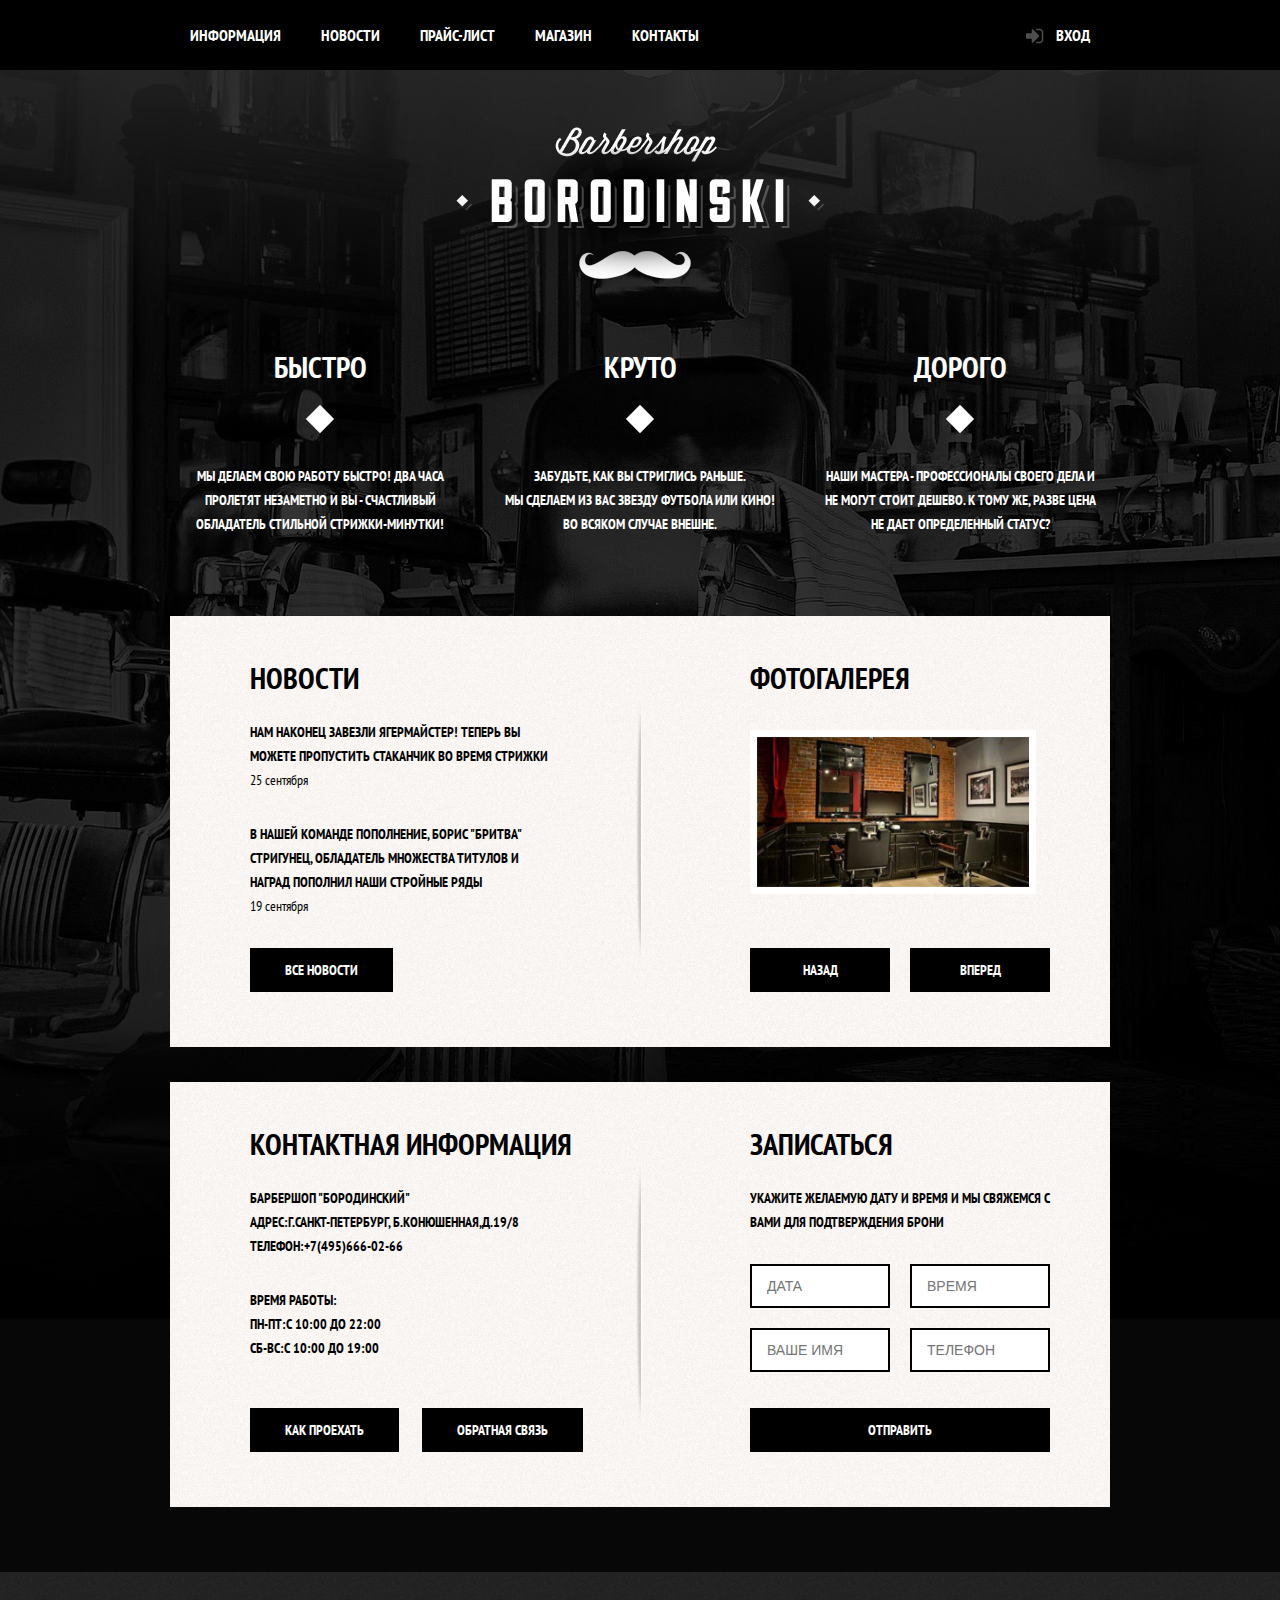
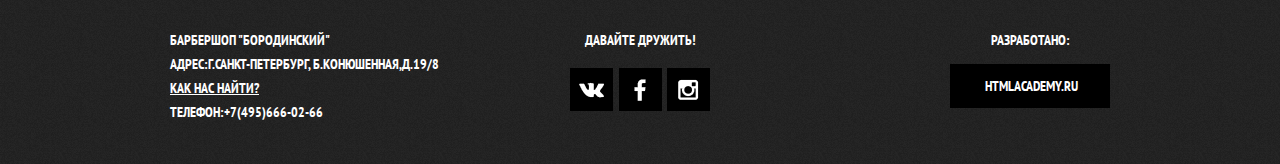
<file: index.html>
<!DOCTYPE html>
<html lang="ru">
<head>
  <meta charset="UTF-8">
  <meta name="viewport" content="width=device-width, initial-scale=1.0">
  <meta http-equiv="X-UA-Compatible" content="ie=edge">
  <link href="https://fonts.googleapis.com/css?family=PT+Sans+Narrow:400,700&amp;subset=cyrillic" rel="stylesheet">
  <link rel="stylesheet" href="css/normalize.css">
  <link rel="stylesheet" href="css/style.css">
  <title>Барбершоп</title>
</head>
<body>
  <header class="main-header">
    <div class="container">
      <nav class="main-nav">
        <ul>
          <li><a href="#">Информация</a></li>
          <li><a href="#">Новости</a></li>
          <li><a href="price.html">Прайс-лист</a></li>
          <li><a href="shop.html">Магазин</a></li>
          <li><a href="#">Контакты</a></li>
        </ul>
      </nav>
      <div class="user-block">
        <a class="login" href="#">Вход</a>
      </div>
    </div>
  </header>
  <main class="container">
    <div class="index-logo">
      <img src="img/logo.png" width="368" height="204" alt="Барбершоп">
    </div>
    <section class="features">
      <div class="features-item">
        <b class="features-title">Быстро</b>
        <p class="features-text">Мы делаем свою работу быстро! Два часа пролетят незаметно и вы - счастливый обладатель стильной стрижки-минутки!</p>
      </div>
      <div class="features-item">
        <b class="features-title">Круто</b>
        <p class="features-text">Забудьте, как вы стриглись раньше.<br> Мы сделаем из вас звезду футбола или кино!<br> Во всяком случае внешне.</p>
      </div>
      <div class="features-item">
        <b class="features-title">Дорого</b>
        <p class="features-text">Наши мастера - профессионалы своего дела и не могут стоит дешево. К тому же, разве цена не дает определенный статус?</p>
      </div>
    </section>
    <div class="main-content">
      <div class="main-content-left">
        <h2 class="main-content-title">Новости</h2>
        <ul class="news-preview">
          <li>
            <div class="news-item">
              <p>Нам наконец завезли Ягермайстер! Теперь вы можете пропустить стаканчик во время стрижки</p>
              <time datetime="2017-25-09">25 сентября</time>
            </div>
          </li>
          <li>
            <div class="news-item">
              <p>В нашей команде пополнение, Борис "Бритва" Стригунец, обладатель множества титулов и наград пополнил наши стройные ряды</p>
              <time datetime="2017-19-09">19 сентября</time>
            </div>
          </li>
        </ul>
        <a class="btn" href="#">Все новости</a>
      </div>
      <div class="main-content-right">
        <h2 class="main-content-title">Фотогалерея</h2>
        <div class="gallery">
          <figure class="gallery-content">
            <img src="img/gallery-1.jpg" width="286" height="164" alt="Изображение галереи">
          </figure>
        </div>
        <button class="btn btn-left disabled">Назад</button>
        <button class="btn btn-right">Вперед</button>
      </div>
    </div>
    <div class="main-content">
      <div class="main-content-left">
        <h2 class="main-content-title">Контактная информация</h2>
        <p class="address-top">
          Барбершоп "Бородинский"<br>
          Адрес:г.Санкт-Петербург, Б.Конюшенная,д.19/8<br>
          Телефон:+7(495)666-02-66
        </p>
        <p class="address-bottom">
          Время работы:<br>
          Пн-Пт:с 10:00 до 22:00<br>
          Сб-Вс:с 10:00 до 19:00
        </p>
        <a class="btn roadmap" href="#">Как проехать</a>
        <a class="btn contacts" href="#">Обратная связь</a>
      </div>
      <div class="main-content-right">
        <h2 class="main-content-title">Записаться</h2>
        <p class="booking-text">Укажите желаемую дату и время и мы свяжемся с вами для подтверждения брони</p>
        <form class="appointment-form" action="index.html" method="post">
          <fieldset>
            <input type="text" name="date" value="" placeholder="Дата">
            <input type="text" name="time" value="" placeholder="Время">
            <input type="text" name="name" value="" placeholder="Ваше имя">
            <input type="tel" name="phone" value="" placeholder="Телефон">
          </fieldset>
          <button class="btn" type="submit">Отправить</button>
        </form>
      </div>
    </div>
  </main>
  <footer class="main-footer">
    <div class="container">
      <section class="footer-contacts">
        <p class="footer-address">
          Барбершоп "Бородинский"<br>
          Адрес:г.Санкт-Петербург, Б.Конюшенная,д.19/8<br>
          <a href="#">Как нас найти?</a><br>
          Телефон:+7(495)666-02-66
        </p>
      </section>
      <section class="footer-social">
        <p>Давайте дружить!</p>
        <div class="social-buttons">
          <a class="social-btn social-btn-vk" href="#">Вконтакте</a>
          <a class="social-btn social-btn-fb" href="#">Фейсбук</a>
          <a class="social-btn social-btn-inst" href="#">Инстаграм</a>
        </div>
      </section>
      <section class="footer-copyright">
        <p class="by">Разработано:</p>
        <a class="btn" href="#">htmlacademy.ru</a>
      </section>
    </div>
  </footer>
  <div class="modal-login">
    <button type="button" class="modal-close" name="button"></button>
    <b>Личный кабинет</b>
    <p>Введите пожалуйста свой логин и пароль</p>
    <form class="login-form" action="" method="post">
      <input type="text" name="login" value="" placeholder="ЛОГИН">
      <input type="password" name="password" value="" placeholder="ПАРОЛЬ">
      <label class="login-remember">
        <input type="checkbox" name="checkbox" value="">
        <span class="checkbox-indicator"></span>
        <span>Запомните меня</span>
      </label>
      <a class="forgot-password" href="#">Я забыл пароль!</a>
      <button type="submit" name="button">Войти</button>
    </form>
  </div>
  <div class="modal-map">
    <button type="button" class="modal-close" name="button"></button>
    <div id="yandex-map">

    </div>
  </div>
  <div class="modal-overlay"></div>
  <script src="js/script.js"></script>
  <script type="text/javascript" charset="utf-8" async src="https://api-maps.yandex.ru/services/constructor/1.0/js/?um=constructor%3Ac2e4fb3c0dee19c74fea0923f0bda433e48ae94ba219963c6b9f2ecf062b1e25&amp;width=766&amp;height=560&amp;lang=ru_RU&amp;scroll=false&id=yandex-map"></script>
</body>
</html>
</file>
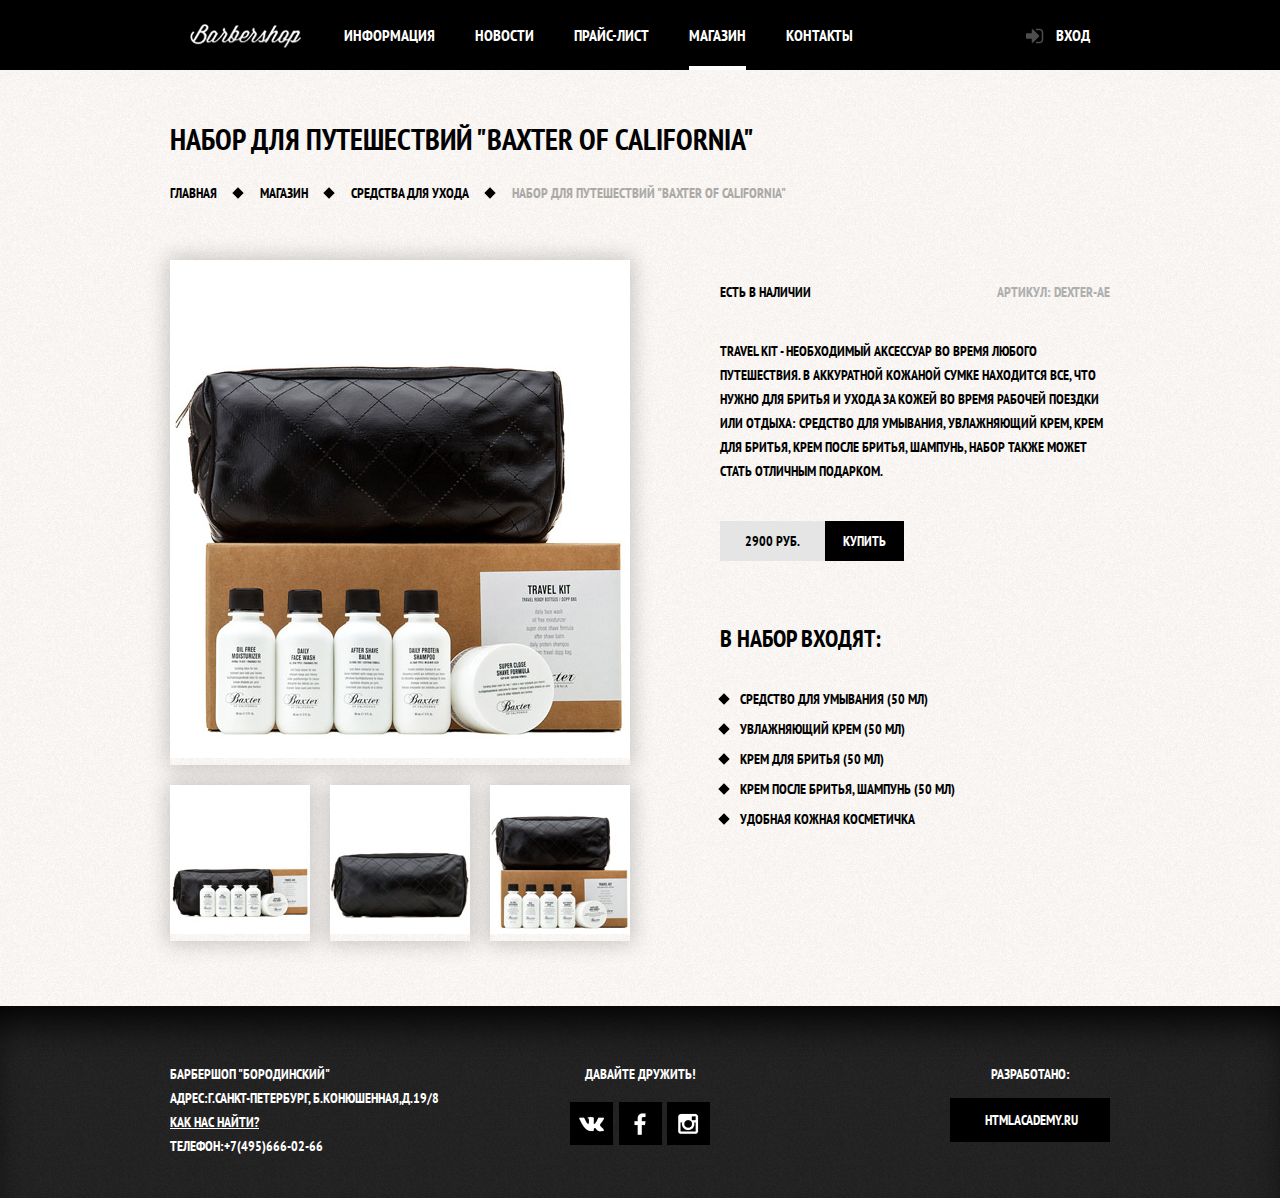
<file: item.html>
<!DOCTYPE html>
<html lang="ru">
<head>
  <meta charset="UTF-8">
  <meta name="viewport" content="width=device-width, initial-scale=1.0">
  <meta http-equiv="X-UA-Compatible" content="ie=edge">
  <link href="https://fonts.googleapis.com/css?family=PT+Sans+Narrow:400,700&amp;subset=cyrillic" rel="stylesheet">
  <link rel="stylesheet" href="css/normalize.css">
  <link rel="stylesheet" href="css/style.css">
  <title>Барбершоп</title>
</head>
<body class="inner-page">
  <header class="main-header">
    <div class="container">
      <nav class="main-nav">
        <a class="inner-logo" href="index.html">
          <img src="img/inner-logo.png" width="111" height="24" alt="">
        </a>
        <ul>
          <li><a href="#">Информация</a></li>
          <li><a href="#">Новости</a></li>
          <li><a href="price.html">Прайс-лист</a></li>
          <li class="active"><a href="shop.html">Магазин</a></li>
          <li><a href="#">Контакты</a></li>
        </ul>
      </nav>
      <div class="user-block">
        <a class="login" href="#">Вход</a>
      </div>
    </div>
  </header>
  <main class="container">
    <div class="inner-page-title">
      <h1>Набор для путешествий "Baxter of California"</h1>
      <ul class="breadcrumbs">
        <li><a href="index.html">Главная</a></li>
        <li><a href="shop.html">Магазин</a></li>
        <li><a href="#">Средства для ухода</a></li>
        <li class="current">Набор для путешествий "Baxter of California"</li>
      </ul>
    </div>
    <div class="flex-wrapper">
      <div class="item-left">
        <figure class="big-picture">
          <img src="img/items/item1/big_picture.jpg" width="460" height="498" alt="">
        </figure>
        <div class="small-pictures-row flex-wrapper">
          <figure class="small-picture">
            <img src="img/items/item1/small_picture1.jpg" width="140" height="149" alt="">
          </figure>
          <figure class="small-picture">
            <img src="img/items/item1/small_picture2.jpg" width="140" height="149" alt="">
          </figure>
          <figure class="small-picture">
            <img src="img/items/item1/small_picture3.jpg" width="140" height="149" alt="">
          </figure>
        </div>
      </div>
      <div class="item-right">
        <span class="available">Есть в наличии</span>
        <span class="item-code">Артикул: Dexter-AE</span>
        <p class="item-description">Travel Kit - необходимый аксессуар во время любого путешествия. В аккуратной кожаной сумке находится все, что нужно для бритья и ухода за кожей во время рабочей поездки или отдыха: средство для умывания, увлажняющий крем, крем для бритья, крем после бритья, шампунь, набор также может стать отличным подарком.</p>
        <div class="item-price">
          <span class="price-text">2900 руб.</span><a class="btn" href="#">Купить</a>
        </div>
        <div class="item-contains">
          <b>В набор входят:</b>
          <ul class="custom-list-1">
            <li>Средство для умывания (50 мл)</li>
            <li>Увлажняющий крем (50 мл)</li>
            <li>Крем для бритья (50 мл)</li>
            <li>Крем после бритья, шампунь (50 мл)</li>
            <li>Удобная кожная косметичка</li>
          </ul>
        </div>
      </div>
    </div>
  </main>
  <footer class="main-footer">
    <div class="container">
      <section class="footer-contacts">
        <p class="footer-address">
          Барбершоп "Бородинский"<br>
          Адрес:г.Санкт-Петербург, Б.Конюшенная,д.19/8<br>
          <a href="#">Как нас найти?</a><br>
          Телефон:+7(495)666-02-66
        </p>
      </section>
      <section class="footer-social">
        <p>Давайте дружить!</p>
        <div class="social-buttons">
          <a class="social-btn social-btn-vk" href="#">Вконтакте</a>
          <a class="social-btn social-btn-fb" href="#">Фейсбук</a>
          <a class="social-btn social-btn-inst" href="#">Инстаграм</a>
        </div>
      </section>
      <section class="footer-copyright">
        <p class="by">Разработано:</p>
        <a class="btn" href="#">htmlacademy.ru</a>
      </section>
    </div>
  </footer>
</body>
</html>
</file>
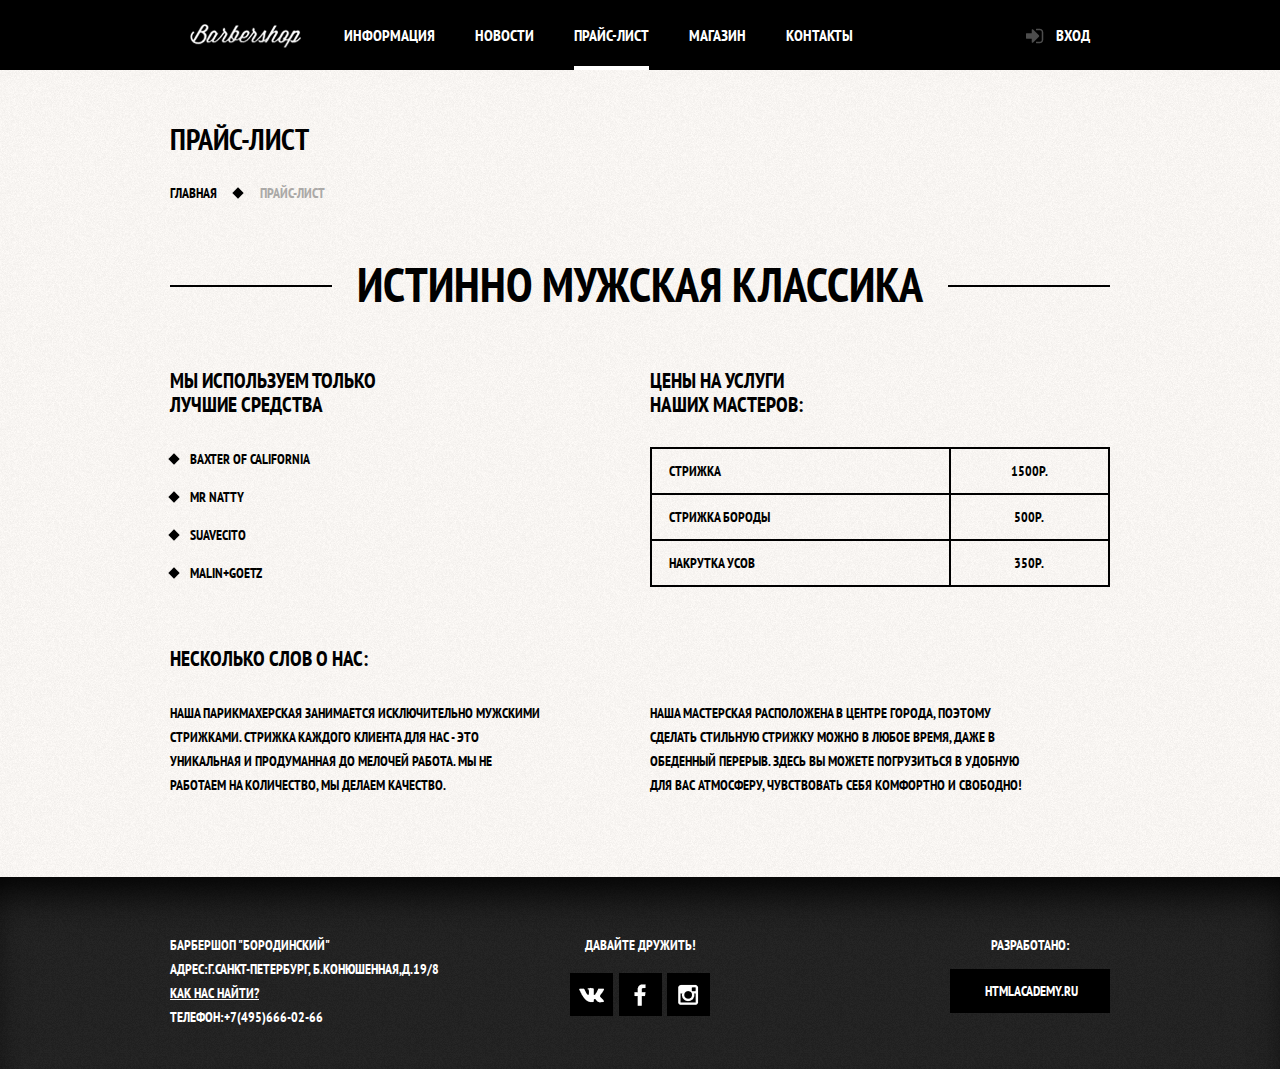
<file: price.html>
<!DOCTYPE html>
<html lang="ru">
<head>
  <meta charset="UTF-8">
  <meta name="viewport" content="width=device-width, initial-scale=1.0">
  <meta http-equiv="X-UA-Compatible" content="ie=edge">
  <link href="https://fonts.googleapis.com/css?family=PT+Sans+Narrow:400,700&amp;subset=cyrillic" rel="stylesheet">
  <link rel="stylesheet" href="css/normalize.css">
  <link rel="stylesheet" href="css/style.css">
  <title>Барбершоп</title>
</head>
<body class="inner-page">
  <header class="main-header">
    <div class="container">
      <nav class="main-nav">
        <a class="inner-logo" href="index.html">
          <img src="img/inner-logo.png" width="111" height="24" alt="">
        </a>
        <ul>
          <li><a href="#">Информация</a></li>
          <li><a href="#">Новости</a></li>
          <li class="active"><a>Прайс-лист</a></li>
          <li><a href="shop.html">Магазин</a></li>
          <li><a href="#">Контакты</a></li>
        </ul>
      </nav>
      <div class="user-block">
        <a class="login" href="#">Вход</a>
      </div>
    </div>
  </header>
  <main class="container">
    <div class="inner-page-title">
      <h1>Прайс-лист</h1>
      <ul class="breadcrumbs">
        <li><a href="index.html">Главная</a></li>
        <li class="current">Прайс-лист</li>
      </ul>
    </div>
    <div class="inner-content">
      <div class="big-slogan">
        <h1>Истинно мужская классика</h1>
      </div>
      <div class="clearfix">
        <div class="left-column">
          <h2>Мы используем только<br> лучшие средства</h2>
          <ul class="custom-list-1">
            <li>Baxter of California</li>
            <li>Mr Natty</li>
            <li>Suavecito</li>
            <li>Malin+Goetz</li>
          </ul>
        </div>
        <div class="right-column">
          <h2>Цены на услуги<br> наших мастеров:</h2>
          <table class="price-table">
            <tr>
              <td>Стрижка</td><td>1500р.</td>
            </tr>
            <tr>
              <td>Стрижка бороды</td><td>500р.</td>
            </tr>
            <tr>
              <td>Накрутка усов</td><td>350р.</td>
            </tr>
          </table>
        </div>
      </div>
        <h2>Несколько слов о нас:</h2>
        <div class="clearfix">
          <div class="left-column">
            <p class="short-text">Наша парикмахерская занимается исключительно мужскими стрижками. Стрижка каждого клиента для нас - это уникальная и продуманная до мелочей работа. Мы не работаем на количество, мы делаем качество.</p>
          </div>
          <div class="right-column">
            <p class="short-text">Наша мастерская расположена в центре города, поэтому сделать стильную стрижку можно в любое время, даже в обеденный перерыв. Здесь вы можете погрузиться в удобную для вас атмосферу, чувствовать себя комфортно и свободно!</p>
          </div>
        </div>
    </div>
  </main>
  <footer class="main-footer">
    <div class="container">
      <section class="footer-contacts">
        <p class="footer-address">
          Барбершоп "Бородинский"<br>
          Адрес:г.Санкт-Петербург, Б.Конюшенная,д.19/8<br>
          <a href="#">Как нас найти?</a><br>
          Телефон:+7(495)666-02-66
        </p>
      </section>
      <section class="footer-social">
        <p>Давайте дружить!</p>
        <div class="social-buttons">
          <a class="social-btn social-btn-vk" href="#">Вконтакте</a>
          <a class="social-btn social-btn-fb" href="#">Фейсбук</a>
          <a class="social-btn social-btn-inst" href="#">Инстаграм</a>
        </div>
      </section>
      <section class="footer-copyright">
        <p class="by">Разработано:</p>
        <a class="btn" href="#">htmlacademy.ru</a>
      </section>
    </div>
  </footer>
</body>
</html>
</file>
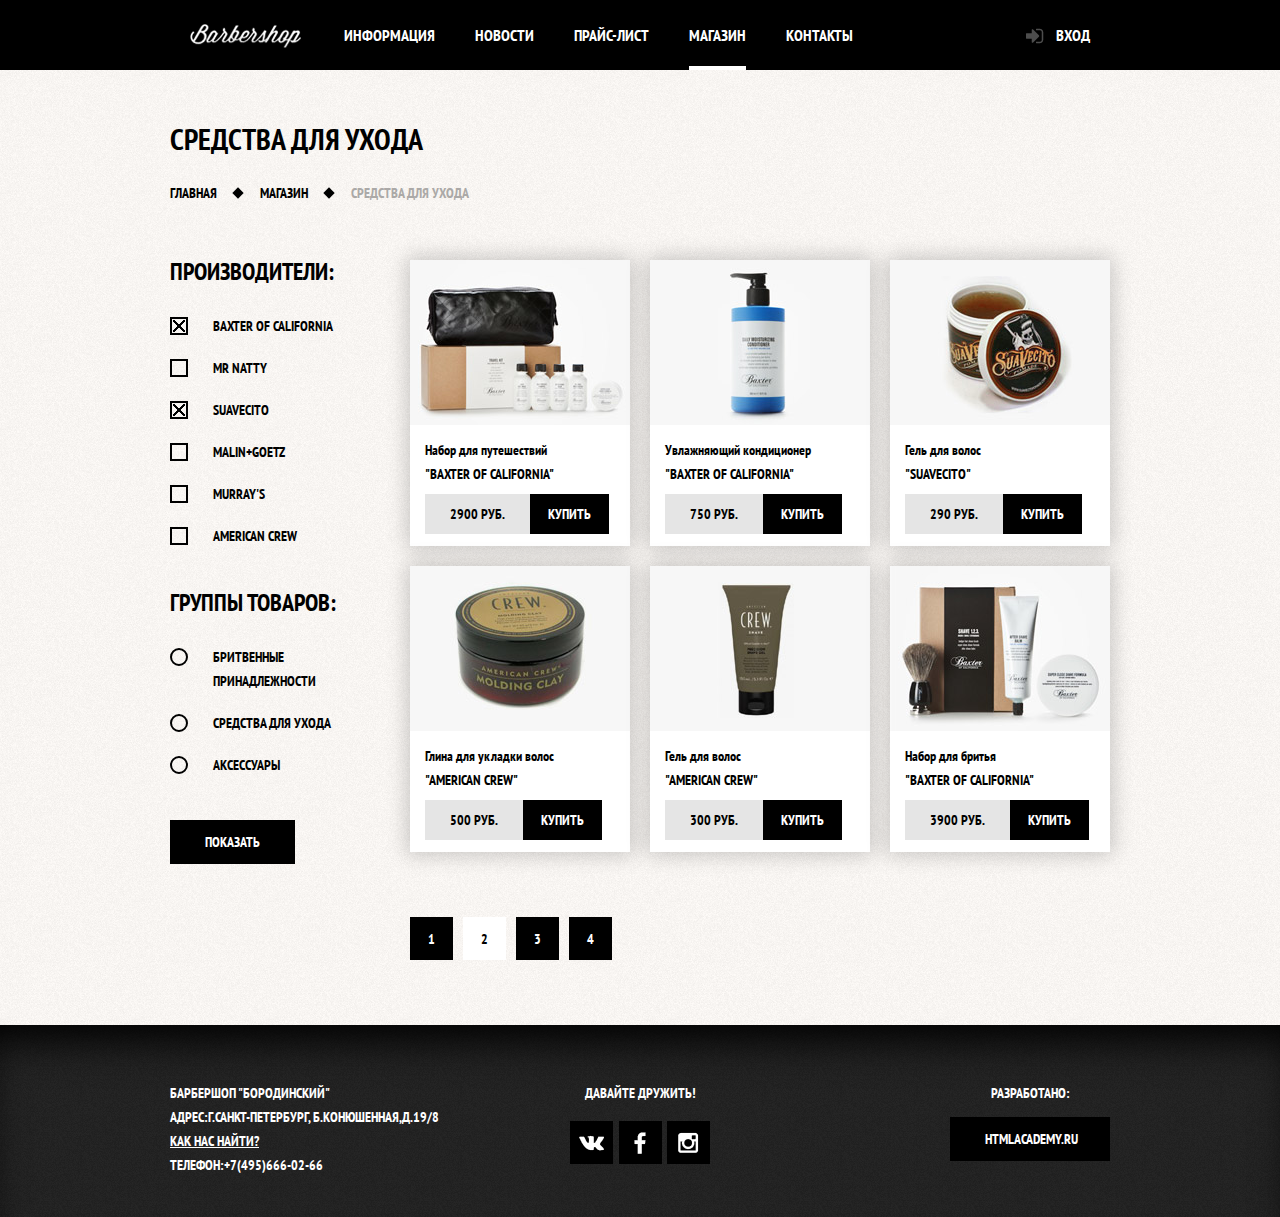
<file: shop.html>
<!DOCTYPE html>
<html lang="ru">
<head>
  <meta charset="UTF-8">
  <meta name="viewport" content="width=device-width, initial-scale=1.0">
  <meta http-equiv="X-UA-Compatible" content="ie=edge">
  <link href="https://fonts.googleapis.com/css?family=PT+Sans+Narrow:400,700&amp;subset=cyrillic" rel="stylesheet">
  <link rel="stylesheet" href="css/normalize.css">
  <link rel="stylesheet" href="css/style.css">
  <title>Барбершоп</title>
</head>
<body class="inner-page">
  <header class="main-header">
    <div class="container">
      <nav class="main-nav">
        <a class="inner-logo" href="index.html">
          <img src="img/inner-logo.png" width="111" height="24" alt="">
        </a>
        <ul>
          <li><a href="#">Информация</a></li>
          <li><a href="#">Новости</a></li>
          <li><a href="price.html">Прайс-лист</a></li>
          <li class="active"><a href="shop.html">Магазин</a></li>
          <li><a href="#">Контакты</a></li>
        </ul>
      </nav>
      <div class="user-block">
        <a class="login" href="#">Вход</a>
      </div>
    </div>
  </header>
  <main class="container">
    <div class="inner-page-title">
      <h1>Средства для ухода</h1>
      <ul class="breadcrumbs">
        <li><a href="index.html">Главная</a></li>
        <li><a href="shop.html">Магазин</a></li>
        <li class="current">Средства для ухода</li>
      </ul>
    </div>
    <div class="flex-wrapper">
      <div class="shop-left">
        <form class="shop-filter" action="shop.html" method="get">
          <fieldset class="filter-brands">
            <legend class="content-title">Производители:</legend>
            <ul>
              <li>
                <label>
                  <input type="checkbox" id="baxter" name="baxter" value="" checked>
                  <span class="checkbox-indicator"></span>
                Baxter of California
                </label>
              </li>
              <li>
                <label>
                  <input type="checkbox" id="mrnatty" name="mrnatty" value="">
                  <span class="checkbox-indicator"></span>
                Mr Natty
                </label>
              </li>
              <li>
                <label>
                  <input type="checkbox" id="suavecito" name="suavecito" value="" checked>
                  <span class="checkbox-indicator"></span>
                Suavecito
                </label>
              </li>
              <li>
                <label>
                  <input type="checkbox" id="malin" name="malin" value="">
                  <span class="checkbox-indicator"></span>
                Malin+Goetz
                </label>
              </li>
              <li>
                <label>
                  <input type="checkbox" id="murrays" name="murrays" value="">
                  <span class="checkbox-indicator"></span>
                Murray's
                </label>
              </li>
              <li>
                <label>
                  <input type="checkbox" id="crew" name="crew" value="">
                  <span class="checkbox-indicator"></span>
                American Crew
                </label>
              </li>
            </ul>
          </fieldset>
          <fieldset class="filter-types">
            <legend class="content-title">Группы товаров:</legend>
                <ul>
                  <li>
                    <label>
                      <input type="radio" id="shave-tools" name="types" value="shave-tools">
                      <span class="radio-indicator"></span>
                    Бритвенные<br> принадлежности
                    </label>
                  </li>
                  <li>
                    <label>
                      <input type="radio" id="care-tools" name="types" value="care-tools">
                      <span class="radio-indicator"></span>
                    Средства для ухода
                    </label>
                  </li>
                  <li>
                    <label>
                      <input type="radio" id="accessories" name="types" value="accessories">
                      <span class="radio-indicator"></span>
                    Аксессуары
                    </label>
                  </li>
                </ul>
          </fieldset>
          <button type="submit" class="btn" name="button">Показать</button>
        </form>
      </div>
      <div class="shop-right">
        <div class="items-list">
          <div class="items-list-item">
            <img src="img/items/item1.jpg" alt="Товар1">
            <div class="item-name">
              <a href="item.html"><span class="item-name-type">Набор для путешествий</span><span class="item-name-text">"Baxter of California"</span></a>
            </div>
            <div class="item-price">
              <span>2900 руб.</span><a class="btn" href="#">Купить</a>
            </div>
          </div>
          <div class="items-list-item">
            <img src="img/items/item2.jpg" alt="Товар2">
            <div class="item-name">
              <a href="#"><span class="item-name-type">Увлажняющий кондиционер</span><span class="item-name-text">"Baxter of California"</span></a>
            </div>
            <div class="item-price">
              <span>750 руб.</span><a class="btn" href="#">Купить</a>
            </div>
          </div>
          <div class="items-list-item">
            <img src="img/items/item3.jpg" alt="Товар3">
            <div class="item-name">
              <a href="#"><span class="item-name-type">Гель для волос</span><span class="item-name-text">"Suavecito"</span></a>
            </div>
            <div class="item-price">
              <span>290 руб.</span><a class="btn" href="#">Купить</a>
            </div>
          </div>
          <div class="items-list-item">
            <img src="img/items/item4.jpg" alt="Товар4">
            <div class="item-name">
              <a href="#"><span class="item-name-type">Глина для укладки волос</span><span class="item-name-text">"American Crew"</span></a>
            </div>
            <div class="item-price">
              <span>500 руб.</span><a class="btn" href="#">Купить</a>
            </div>
          </div>
          <div class="items-list-item">
            <img src="img/items/item5.jpg" alt="Товар5">
            <div class="item-name">
              <a href="#"><span class="item-name-type">Гель для волос</span><span class="item-name-text">"American Crew"</span></a>
            </div>
            <div class="item-price">
              <span>300 руб.</span><a class="btn" href="#">Купить</a>
            </div>
          </div>
          <div class="items-list-item">
            <img src="img/items/item6.jpg" width="220" height="165" alt="Товар6">
            <div class="item-name">
              <a href="#"><span class="item-name-type">Набор для бритья</span><span class="item-name-text">"Baxter of California"</span></a>
            </div>
            <div class="item-price">
              <span>3900 руб.</span><a class="btn" href="#">Купить</a>
            </div>
          </div>
        </div>
        <div class="pagination">
          <button class="pagination-item">1</button>
          <button class="pagination-item current-page">2</button>
          <button class="pagination-item">3</button>
          <button class="pagination-item">4</button>
        </div>
      </div>
    </div>
  </main>
  <footer class="main-footer">
    <div class="container">
      <section class="footer-contacts">
        <p class="footer-address">
          Барбершоп "Бородинский"<br>
          Адрес:г.Санкт-Петербург, Б.Конюшенная,д.19/8<br>
          <a href="#">Как нас найти?</a><br>
          Телефон:+7(495)666-02-66
        </p>
      </section>
      <section class="footer-social">
        <p>Давайте дружить!</p>
        <div class="social-buttons">
          <a class="social-btn social-btn-vk" href="#">Вконтакте</a>
          <a class="social-btn social-btn-fb" href="#">Фейсбук</a>
          <a class="social-btn social-btn-inst" href="#">Инстаграм</a>
        </div>
      </section>
      <section class="footer-copyright">
        <p class="by">Разработано:</p>
        <a class="btn" href="#">htmlacademy.ru</a>
      </section>
    </div>
  </footer>
</body>
</html>
</file>
<file: css/style.css>
*, *::before, *::after {
	box-sizing: inherit;
}

.clearfix::after {
	display: table;
	content: "";
	clear: both;
}

html {
	box-sizing: border-box;
  background: grey;
}

body {
	min-width: 960px;

	background: #242424 url(../img/background.jpg) no-repeat;
	background-position: center top 50px;

	font-family: 'PT Sans Narrow', sans-serif;
	font-size: 14px;
	line-height: 24px;
	font-weight: 700;
	text-transform: uppercase;
	color: #ffffff;
}

.inner-page {
	background: #f8f5f2 url(../img/texture1.png);
	color: #000000;
}

.main-header {
  background: #000000;
	color: #ffffff;
  margin-bottom: 57px;
}

.container {
  width: 960px;
  margin: 0 auto;
  padding-left: 10px;
  padding-right: 10px;
}

.main-header .container {
	display: flex;
	justify-content: space-between;
}

.main-nav .inner-logo {
	display: inline-block;
	vertical-align: top;
	padding: 19px 20px;
}


.inner-logo img {
	position: relative;
	top: 5px;
	width: 111px;
	height: 24px;
}

.main-nav {
  width: 740px;
}

.main-nav ul {
	margin: 0;
	padding: 0;
	font-size: 0;
	display: inline-block;
	vertical-align: top;
}

.main-nav li {
  display: inline-block;
	vertical-align: top;

	font-size: 16px;
	line-height: 20px;
}

.main-nav li:hover {
	background: #242424;
}

.main-nav ul a {
	display: block;
	padding: 25px 20px;

	color: inherit;
	text-decoration: none;
}

.main-nav .active {
	position: relative;
}

.main-nav .active::after {
	content:"";
	position: absolute;
	bottom: 0;
	left: 20px;
	right: 20px;
	height: 4px;
	background: #ffffff;
}

.main-nav .active:hover {
	background: none;
}

.user-block {
  max-width: 140px;
}

.user-block a {
	position: relative;
	display: inline-block;
	vertical-align: top;
	padding: 25px 20px;
	padding-left: 50px;

	font-size: 16px;
	line-height: 20px;
	color: inherit;
	text-decoration: none;

	background-position: top 27px;
}

.user-block a::before {
	position: absolute;
	left: 20px;
	top: 28px;
	content: "";

	width: 18px;
	height: 16px;

	background: url(../img/.icon-login.png);
	opacity: 0.3;
}

.user-block a:hover {
	background: #242424;
}

.user-block a:hover::before {
	opacity: 1;
}

.index-logo {
	width: 368px;
  height: 204px;
	margin: 0 auto;
  margin-bottom: 24px;
}

.index-logo img {
  width: 368px;
  height: 204px;
}

.features {
  margin-bottom: 80px;
	display: flex;
	justify-content: space-between;

	text-align: center;
}

.features-title {
	position: relative;
	display: inline-block;
	font-size: 30px;
	padding: 0;
	margin: 0;
	padding-bottom: 50px;
	margin-bottom: 35px;
}

.features-title::after {
	position: absolute;
	content: "";
	width: 20px;
	height: 20px;
	bottom: 0;
	left: 50%;
	margin-left: -10px;

	background: #ffffff;
	transform: rotate(45deg);
}

.features-item {
  width: 300px;
	padding: 0 13px;
}

.features-text {
	margin: 0;
	padding: 0;
}

.main-content {
  padding-left: 80px;
  padding-right: 60px;
  padding-top: 50px;
  padding-bottom: 55px;
  background: white;
  margin-bottom: 35px;
	display: flex;
	justify-content: space-between;

	color: #000000;
	background: url(../img/vertical_line.png) no-repeat center, url(../img/texture1.png);
}

.main-content-left {
  width: 380px;
}

.main-content-title {
	padding: 0;
	margin: 0;
	margin-bottom: 30px;

	font-size: 30px;
}

.news-preview {
	padding: 0;
	margin: 0;
	list-style: none;
}

.news-preview p {
	padding: 0;
	margin: 0;
	padding-right: 80px;
}

.news-item {
	margin-bottom: 30px;
}

.news-item time {
	font-weight: 400;
	text-transform: none;
}

.btn {
	display: inline-block;
  padding: 10px 35px;

	background: #000000;
	color: #ffffff;
	border: none;
	cursor: pointer;

	font: inherit;
	text-transform: inherit;
	text-decoration: none;
}

.btn:hover {
	background: #663d15;
}


.main-content-right {
	position: relative;
  width: 300px;
}

.gallery-content {
	margin: 40px 0;
}

.gallery-content img {
	padding: 0;
	width: 286px;
	height: 164px;

	border: 7px solid #ffffff;
}

.main-content-right button {
	position: absolute;
	bottom: 0;
	width: 140px;
}

.btn-left {
	left: 0;
	margin-right: 20px;
}

.btn-right {
	right: 0;
}

.address-top {
	padding: 0;
	margin: 0;
	margin-bottom: 30px;
}

.address-bottom {
	padding: 0;
	margin: 0;
	margin-bottom: 48px;
}

.roadmap {
	margin-right: 20px;
}

.booking-text {
	padding: 0;
	margin: 0;
	margin-bottom: 30px;
}

.appointment-form fieldset {
	margin: 0;
	padding: 0;
	font-size: 0;
	border: none;
}

.appointment-form input {
	display: inline-block;
	vertical-align: top;
	width: 140px;
	padding: 10px;
	padding-left: 15px;
	margin: 0;
	margin-right: 20px;
	margin-bottom: 20px;

	border: 2px solid #000000;

  font-weight: 400;
	font-size: 14px;
	line-height: 20px;
	text-transform: uppercase;
}

.appointment-form input:nth-child(2n) {
	margin-right: 0;
}

.appointment-form button {
	display: inline-block;
	width: 100%;
}


/**********************/
/* Inner pages styles */
/**********************/

/* Prices */

.inner-page-title {
	margin-top: 55px;
	margin-bottom: 55px;
}

.inner-page-title h1 {
	font-size: 30px;
	margin-bottom: 30px;
}

.breadcrumbs {
	margin: 0;
	padding: 0;

	list-style: none;
}

.breadcrumbs li {
	position: relative;
	display: inline;
	padding-right: 40px;
}

.breadcrumbs a {
	text-decoration: none;
	color: #000000;
}

.breadcrumbs li::after {
	position: absolute;
	content: "";
	width: 8px;
	height: 8px;

	right: 15px;
	top: 5px;

	background: #000000;

	transform: rotate(45deg);
}

.breadcrumbs .current::after {
	display: none;
}

.breadcrumbs .current {
	color: #aba9a7;
}

.inner-content {
	margin-top: 50px;
	margin-bottom: 80px;
}

.inner-content h2 {
	margin-top: 60px;
	margin-bottom: 30px;
}

.inner-content p {
	margin-bottom: 14px 0;
}

.inner-content table {
	border-collapse: collapse;
}

.inner-content table td {
	border: 2px solid #000000;
	padding: 10px 17px;
}

.custom-list-1 {
	margin: 0;
	padding: 0;

	list-style: none;
}

.custom-list-1 li {
	position: relative;
	padding: 0;
	margin: 0;
	margin-bottom: 14px;
	padding-left: 20px;
}

.custom-list-1 li::before {
	position: absolute;
	content: "";

	width: 8px;
	height: 8px;

	top: 8px;
	left: 0;

	background: #000000;
	transform: rotate(45deg);
}

.big-slogan {
	position: relative;
	margin: 0 auto;
	margin-bottom: 60px;

	text-align: center;
}

.big-slogan h1 {
	position: relative;
	display: inline-block;
  padding: 0 25px;
	margin: 0;
	z-index: 2;

	font-size: 48px;
	line-height: 48px;

	background: #f8f5f2 url(../img/texture1.png);
}

.big-slogan::after {
  position: absolute;
	content: "";
	height: 2px;
	top: 50%;
	left: 0;
	background: #000000;
	width: 100%;
	z-index: 1;
}

.price-table {
	width: 100%;
}

.price-table td:last-child {
	text-align: center;
}

.inner-content .left-column {
	width: 460px;
	float: left;
}

.inner-content .right-column {
	width: 460px;
	float: right;
}

.inner-content *:first-child {
	margin-top: 0;
}

.inner-content *:last-child {
	margin-bottom: 0;
}

.short-text {
	padding-right: 80px;
}

/* Shop */

.flex-wrapper {
	display: flex;
}

.shop-left {
	width: 220px;
}

.shop-left {
	margin-right: 20px;
}

.shop-left legend {
	font-size: 24px;
	margin-bottom: 30px;
}

.shop-left fieldset {
	border: none;
	padding: 0;
	margin: 0;
	margin-bottom: 25px;
}

.filter-brands ul, .filter-types ul {
	padding: 0;
	margin: 0;
	list-style: none;
}

.filter-brands ul li {
	position: relative;

	margin-bottom: 18px;
	padding-left: 43px;
}

.filter-brands label {
	cursor: pointer;
}

.filter-brands input[type=checkbox] + .checkbox-indicator {
	position: absolute;
	left: 0;
	top: 3px;
	content: "";
	width: 18px;
	height: 18px;

	border: 2px solid #000000;
}

.filter-brands input[type=checkbox]:checked + .checkbox-indicator {
	background: url(../img/checkbox.png) no-repeat center;
}

.filter-brands input[type=checkbox]{
	display: none;
}

.filter-types fieldset {
	padding: 0;
	margin: 0;
	margin-bottom: 25px;
}

.filter-types li {
	position: relative;
	margin-bottom: 18px;
	padding-left: 43px;
}

.filter-types input[type=radio] + .radio-indicator {
	position: absolute;
	left: 0;
	top: 3px;
	content: "";
	width: 18px;
	height: 18px;

	border: 2px solid #000000;
	border-radius: 50%;
}

.filter-types input[type=radio]:checked + .radio-indicator::before {
	position: absolute;
	left: 3px;
	top: 3px;
	content: "";
	width: 8px;
	height: 8px;
	border-radius: 50%;

	background-color: #000000;
}


.filter-types input[type=radio] {
	display: none;
}

.filter-types label {
	display: inline-block;
	vertical-align: top;
}

.shop-filter .btn {
	display: inline-block;
	margin: 0;
}


.shop-right {
	width: 700px;
}

.items-list {
	display: flex;
	flex-wrap: wrap;
}

.items-list-item {
	width: 220px;
	height: 286px;

	margin-right: 20px;
	margin-bottom: 20px;

	background: #ffffff;
	box-shadow: 0 0 20px 3px rgba(0,0,0,0.2);
}

.items-list-item:nth-child(3n) {
	margin-right: 0;
}

.items-list-item img {
	width: 220px;
	height: 165px;
}

.item-name {
	margin: 10px 15px;
	margin-top: 6px;
	margin-bottom: 8px;
}

.item-name a {
	color: #000000;
	text-decoration: none;
}

.item-name span {
	display: block;
}

.item-name .item-name-type {
	text-transform: none;
}

.item-price {
	margin: 0 15px;
}

.item-price span {
	padding: 11px 25px;

	background: #e5e5e5;
	font-size: 14px;
	line-height: 20px;
}

.item-price .btn {
	margin: 0;
	padding: 10px 18px;

	font-size: 14px;
	line-height: 20px;
}

.pagination {
	margin-top: 45px;
}

.pagination-item {
	width: 43px;
	height: 43px;
	padding: 10px 18px;
	margin-right: 7px;

  font: inherit;
	border: none;
	background: #000000;
	color: #ffffff;

	cursor: pointer;
}

.current-page {
	background: #ffffff;
	color: #000000;
}


/* Item page */

.item-left {
	width: 460px;
	margin-right: 90px;
}

.item-right {
	width: 390px;
}

.big-picture, .small-picture {
	margin: 0;
	padding: 0;

	box-shadow: 0 0 20px 3px rgba(0,0,0,0.2);
}

.big-picture img {
	width: 460px;
	height: 498px;
}

.small-picture img {
	width: 140px;
	height: 149px;
}

.small-pictures-row {
	margin-top: 20px;
}

.small-picture {
	margin-right: 20px;
}

.small-picture:nth-child(3n) {
	margin-right: 0;
}

.available {
	float: left;
	margin-top: 20px;
	margin-bottom: 35px;
}

.item-code {
	float: right;
	margin-top: 20px;
	margin-bottom: 35px;
	color: #aeaeae;
}

.item-description {
	clear: both;
}

.item-right .item-price {
	margin-top: 38px;
	margin-bottom: 63px;
	margin-left: 0;
}

.item-contains b {
	display: block;
	font-size: 24px;
	line-height: 30px;
	margin-bottom: 33px;
}

.item-right ul li {
	margin-bottom: 6px;
}

/* Footer */

.main-footer {
  margin-top: 65px;
	padding-top: 56px;
	padding-bottom: 40px;
  background: #212121 url(../img/texture2.png);
	color: #ffffff;
}

.inner-page .main-footer {
	box-shadow: inset 0px 30px 40px -15px #000;
}

.main-footer a {
	color: inherit;
}

.footer-address {
	margin: 0;
}

.main-footer .container {
	display: flex;
}

.footer-contacts {
  width: 380px;
  margin-right: 20px;
}

.footer-social {
  width: 140px;
}

.footer-social p {
	margin: 0;
	padding: 0;
	text-align: center;
}

.social-buttons {
	margin-top: 16px;
	display: flex;
	justify-content: space-between;
}

.social-buttons a {
	width: 43px;
	height: 43px;
	font-size: 0;
}

.social-buttons .social-btn-vk {
	background: #000000 url(../img/vk.png) no-repeat center;
}

.social-buttons .social-btn-fb {
	background: #000000 url(../img/fb.png) no-repeat center;
}

.social-buttons .social-btn-inst {
	background: #000000 url(../img/inst.png) no-repeat center;
}

.footer-copyright {
	margin-left: auto;
  max-width: 160px;
}

.footer-copyright .by {
	margin: 0;
	padding: 0;
	text-align: center;
}

.footer-copyright a {
	display: block;
	text-align: center;
	margin-top: 12px;
}


/* Модальные окна */

.modal-login {
	display: none;
	position: absolute;
	top: 120px;
	left: 50%;
	margin-left: -230px;
	padding: 55px 80px;

	width: 460px;
	height: 385px;

	background: #f8f5f2 url(../img/texture1.png);
	color: #000000;
	box-shadow: 0 30px 50px rgba(0,0,0,0.7);
}

.modal-close {
	position: absolute;
	width: 23px;
	height: 23px;
	top: 5px;
	right: -35px;
	border: none;
	background: url(../img/close.png);
}

.modal-login b {
	font-size: 30px;
	margin-bottom: 25px;
}

.modal-login p {
	margin-bottom: 15px;
}

.login-form input[type=text]  {
	width: 300px;
	padding: 10px 0;
	padding-left: 15px;
	padding-right: 40px;
	margin-bottom: 9px;

	border: 2px solid #000000;
	color: #000000;
	background-image: url(../img/login.png);
	background-position: 270px;
	background-repeat: no-repeat;
}

.login-form input[type=password] {
	width: 300px;
	padding: 10px 0;
	padding-left: 15px;
	padding-right: 40px;

	border: 2px solid #000000;
	color: #000000;
	background-image: url(../img/password.png);
	background-position: 270px;
	background-repeat: no-repeat;
}

.login-remember {
	position: relative;
	float: left;
	padding-left: 32px;
	margin: 15px 0;

	cursor: pointer;
}

.login-remember input[type=checkbox] + .checkbox-indicator {
	position: absolute;
	left: 0;
	top: 3px;
	content: "";
	width: 18px;
	height: 18px;

	border: 2px solid #000000;
}

.login-remember input[type=checkbox]:checked + .checkbox-indicator {
	background: url(../img/checkbox.png) no-repeat center;
}

.login-remember input[type=checkbox] {
	display: none;
}

.forgot-password {
	float: right;
	display: inline-block;
	margin: 15px 0;

	color: #000000;
}

.login-form button {
	display: block;
	width: 100%;
	padding-top: 13px;
	padding-bottom: 13px;


  font: inherit;
	text-transform: uppercase;
	background: #000000;
	color: #ffffff;
	border: none;
	cursor: pointer;
}

.modal-map {
	display: none;
	width: 780px;
	height: 574px;

	position: fixed;
	top: 50%;
	left: 50%;
	margin-top: -287px;
	margin-left: -390px;
	background: url(../img/map.png);
	border: 7px solid #ffffff;
	z-index: 20;
}

.modal-overlay {
	display: none;
	position: fixed;
	top: 0;
	left: 0;
	width: 100%;
	height: 100%;
	z-index: 10;

	background: rgba(0,0,0,0.6);
}

@keyframes bounce {
	0% { transform: translateY(-2000px); }
	70% { transform: translateY(30px); }
	90% { transform: translateY(-10px); }
	100% { transform: translateY(0); }
}

@keyframes shake {
	0%, 100% { transform: translateX(0); }
	10%, 30%, 50%, 70%, 90% { transform: translateX(-10px); }
	20%, 40%, 60%, 80% { transform: translateX(10px); }
}

.modal-content-show {
	display: block;
	animation: bounce 0.6s;
}

.modal-error {
	animation: shake 0.6s;
}

.modal-map-show {
	display: block;
}
</file>
